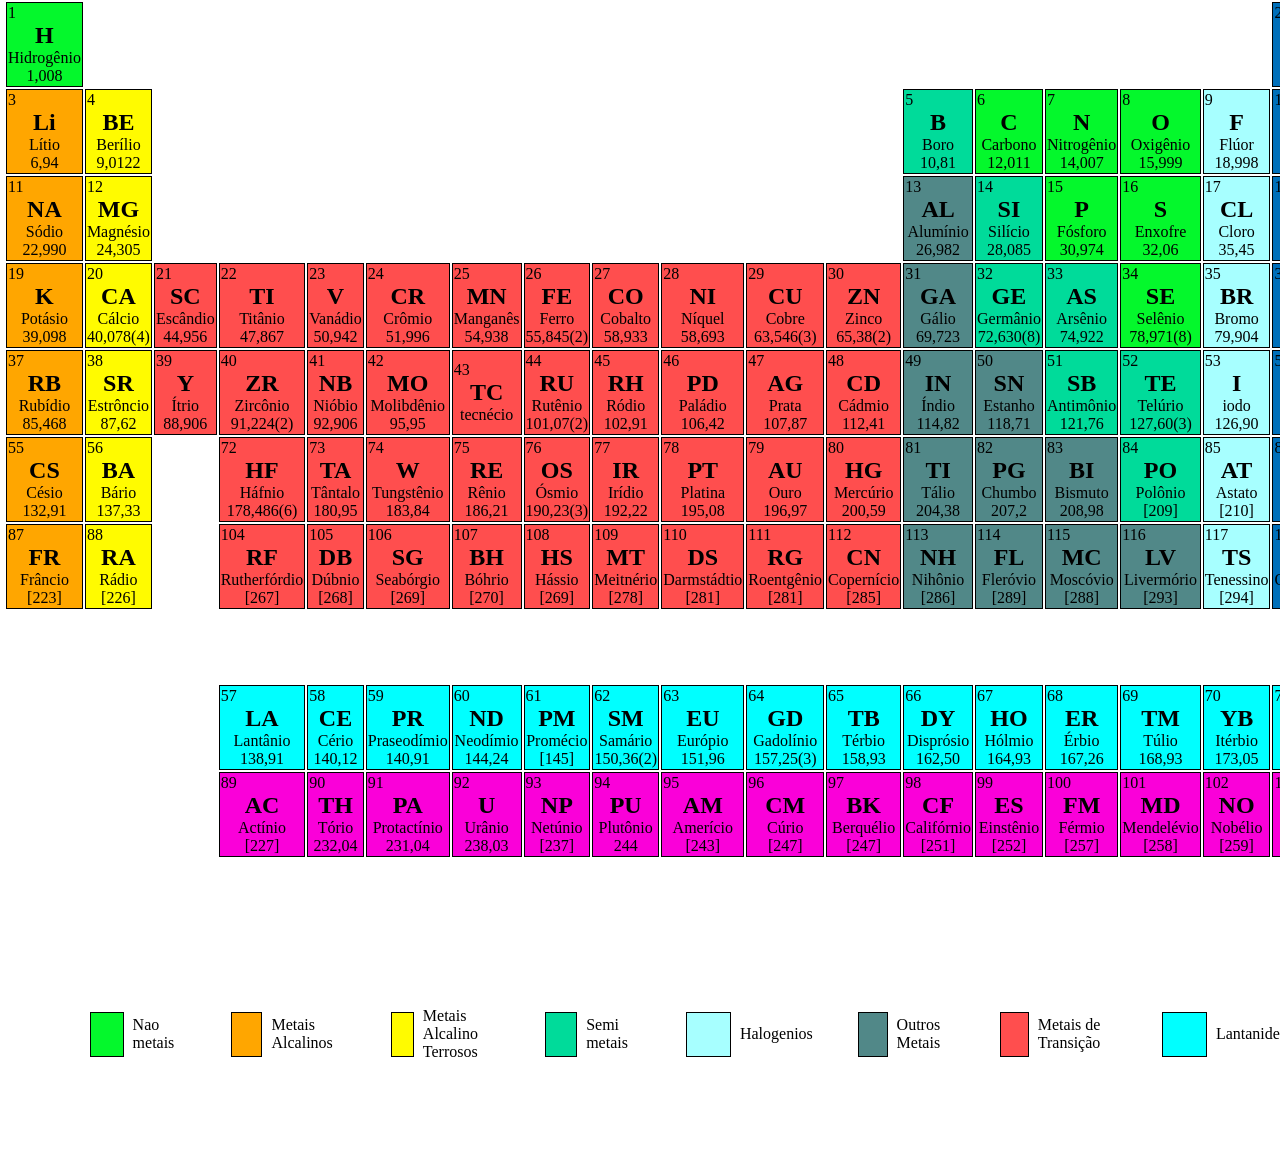
<file: index.html>
<!DOCTYPE html>
<html lang="en">

<head>
    <meta charset="UTF-8">
    <meta name="viewport" content="width=device-width, initial-scale=1.0">
    <title>Tabela Periódica</title>
    <link rel="stylesheet" href="estilo.css">
</head>

<body>
    <table>
        <tr>
            <td class="borderless">
                <div></div>
                <h2></h2>
                <br>
                <br>
            </td>

            <td class="naometais">
                <div>1</div>
                <h2>H</h2>Hidrogênio
                <br>1,008
            </td>
            <td class="borderless" colspan="16">
                <div></div>
                <h2></h2>
                <br>
            </td>

            <td class="gasesnobres">
                <div>2</div>
                <h2>HE</h2>Hélio
                <br>4,0026
            </td>

            <td class="borderless">
                <div></div>
                <h2></h2>
                <br>
            </td>


        </tr>
        <tr>
            <td class="borderless">
                <div></div>
                <h2></h2>
                <br>
            </td>

            <td class="metaisalcalinos">
                <div>3</div>
                <h2>Li</h2>Lítio
                <br>6,94
            </td>
            <td class="metaisalcalinoterrosos">
                <div>4</div>
                <h2>BE</h2>Berílio
                <br>9,0122
            </td>

            <td class="borderless" colspan="10">
                <div></div>
                <h2></h2>
                <br>
            </td>

            <td class="semimetais">
                <div>5</div>
                <h2>B</h2>Boro
                <br>10,81
            </td>
            <td class="naometais">
                <div>6</div>
                <h2>C</h2>Carbono
                <br>12,011
            </td>
            <td class="naometais">
                <div>7</div>
                <h2>N</h2>Nitrogênio
                <br>14,007
            </td>
            <td class="naometais">
                <div>8</div>
                <h2>O</h2>Oxigênio
                <br>15,999
            </td>
            <td class="halogenios">
                <div>9</div>
                <h2>F</h2>Flúor
                <br>18,998
            </td>
            <td class="gasesnobres">
                <div>10</div>
                <h2>NE</h2>Neônio
                <br>20,180
            </td>
            <td class="borderless">
                <div></div>
                <h2></h2>
                <br>
            </td>

        </tr>
        <tr>
            <td class="borderless">
                <div></div>
                <h2></h2>
                <br>
            </td>
            <td class="metaisalcalinos">
                <div>11</div>
                <h2>NA</h2>Sódio
                <br>22,990
            </td>
            <td class="metaisalcalinoterrosos">
                <div>12</div>
                <h2>MG</h2>Magnésio
                <br>24,305
            </td>

            <td class="borderless" colspan="10s">
                <div></div>
                <h2></h2>
                <br>
            </td>

            <td class="outrosmetais">
                <div>13</div>
                <h2>AL</h2>Alumínio
                <br>26,982
            </td>
            <td class="semimetais">
                <div>14</div>
                <h2>SI</h2>Silício
                <br>28,085
            </td>
            <td class="naometais">
                <div>15</div>
                <h2>P</h2>Fósforo
                <br>30,974
            </td>
            <td class="naometais">
                <div>16</div>
                <h2>S</h2>Enxofre
                <br>32,06
            </td>
            <td class="halogenios">
                <div>17</div>
                <h2>CL</h2>Cloro
                <br>35,45
            </td>
            <td class="gasesnobres">
                <div>18</div>
                <h2>AR</h2>Argônio
                <br>39,95
            </td>
            <td class="borderless">
                <div></div>
                <h2></h2>
                <br>
            </td>
        </tr>
        <tr>
            <td class="borderless">
                <div></div>
                <h2></h2>
                <br>
            </td>
            <td class="metaisalcalinos">
                <div>19</div>
                <h2>K</h2>Potásio
                <br>39,098
            </td>
            <td class="metaisalcalinoterrosos">
                <div>20</div>
                <h2>CA</h2>Cálcio
                <br>40,078(4)
            </td>
            <td class="metaisdetransição">
                <div>21</div>
                <h2>SC</h2>Escândio
                <br>44,956
            </td>
            <td class="metaisdetransição">
                <div>22</div>
                <h2>TI</h2>Titânio
                <br>47,867
            </td>
            <td class="metaisdetransição">
                <div>23</div>
                <h2>V</h2>Vanádio
                <br>50,942
            </td>
            <td class="metaisdetransição">
                <div>24</div>
                <h2>CR</h2>Crômio
                <br>51,996
            </td>
            <td class="metaisdetransição">
                <div>25</div>
                <h2>MN</h2>Manganês
                <br>54,938
            </td>
            <td class="metaisdetransição">
                <div>26</div>
                <h2>FE</h2>Ferro
                <br>55,845(2)
            </td>
            <td class="metaisdetransição">
                <div>27</div>
                <h2>CO</h2>Cobalto
                <br>58,933
            </td>
            <td class="metaisdetransição">
                <div>28</div>
                <h2>NI</h2>Níquel
                <br>58,693
            </td>
            <td class="metaisdetransição">
                <div>29</div>
                <h2>CU</h2>Cobre
                <br>63,546(3)
            </td>
            <td class="metaisdetransição">
                <div>30</div>
                <h2>ZN</h2>Zinco
                <br>65,38(2)
            </td>
            <td class="outrosmetais">
                <div>31</div>
                <h2>GA</h2>Gálio
                <br>69,723
            </td>
            <td class="semimetais">
                <div>32</div>
                <h2>GE</h2>Germânio
                <br>72,630(8)
            </td>
            <td class="semimetais">
                <div>33</div>
                <h2>AS</h2>Arsênio
                <br>74,922
            </td>
            <td class="naometais">
                <div>34</div>
                <h2>SE</h2>Selênio
                <br>78,971(8)
            </td>
            <td class="halogenios">
                <div>35</div>
                <h2>BR</h2>Bromo
                <br>79,904
            </td>
            <td class="gasesnobres">
                <div>36</div>
                <h2>KR</h2>Criptônio
                <br>83,798(2)
            </td>
            <td class="borderless">
                <div></div>
                <h2></h2>
                <br>
            </td>
        </tr>
        <tr>
            <td class="borderless">
                <div></div>
                <h2></h2>
                <br>
            </td>
            <td class="metaisalcalinos">
                <div>37</div>
                <h2>RB</h2>Rubídio
                <br>85,468
            </td>
            <td class="metaisalcalinoterrosos">
                <div>38</div>
                <h2>SR</h2>Estrôncio
                <br>87,62
            </td>
            <td class="metaisdetransição">
                <div>39</div>
                <h2>Y</h2>Ítrio
                <br>88,906
            </td>
            <td class="metaisdetransição">
                <div>40</div>
                <h2>ZR</h2>Zircônio
                <br>91,224(2)
            </td>
            <td class="metaisdetransição">
                <div>41</div>
                <h2>NB</h2>Nióbio
                <br>92,906
            </td>
            <td class="metaisdetransição">
                <div>42</div>
                <h2>MO</h2>Molibdênio
                <br>95,95
            </td>
            <td class="metaisdetransição">
                <div>43</div>
                <h2>TC</h2>tecnécio
                <br>
            </td>
            <td class="metaisdetransição">
                <div>44</div>
                <h2>RU</h2>Rutênio
                <br>101,07(2)
            </td>
            <td class="metaisdetransição">
                <div>45</div>
                <h2>RH</h2>Ródio
                <br>102,91
            </td>
            <td class="metaisdetransição">
                <div>46</div>
                <h2>PD</h2>Paládio
                <br>106,42
            </td>
            <td class="metaisdetransição">
                <div>47</div>
                <h2>AG</h2>Prata
                <br>107,87
            </td>
            <td class="metaisdetransição">
                <div>48</div>
                <h2>CD</h2>Cádmio
                <br>112,41
            </td>
            <td class="outrosmetais">
                <div>49</div>
                <h2>IN</h2>Índio
                <br>114,82
            </td>
            <td class="outrosmetais">
                <div>50</div>
                <h2>SN</h2>Estanho
                <br>118,71
            </td>
            <td class="semimetais">
                <div>51</div>
                <h2>SB</h2>Antimônio
                <br>121,76
            </td>
            <td class="semimetais">
                <div>52</div>
                <h2>TE</h2>Telúrio
                <br>127,60(3)
            </td>
            <td class="halogenios">
                <div>53</div>
                <h2>I</h2>iodo
                <br>126,90
            </td>
            <td class="gasesnobres">
                <div>54</div>
                <h2>XE</h2>Xenônio
                <br>131,29
            </td>
            <td class="borderless">
                <div></div>
                <h2></h2>
                <br>
            </td>
        </tr>
        <tr>
            <td class="borderless">
                <div></div>
                <h2></h2>
                <br>
            </td>
            <td class="metaisalcalinos">
                <div>55</div>
                <h2>CS</h2>Césio
                <br>132,91
            </td>
            <td class="metaisalcalinoterrosos">
                <div>56</div>
                <h2>BA</h2>Bário
                <br>137,33
            </td>
            <td class="borderless">
                <div></div>
                <h2></h2>
                <br>
            </td>
            <td class="metaisdetransição">
                <div>72</div>
                <h2>HF</h2>Háfnio
                <br>178,486(6)
            </td>
            <td class="metaisdetransição">
                <div>73</div>
                <h2>TA</h2>Tântalo
                <br>180,95
            </td>
            <td class="metaisdetransição">
                <div>74</div>
                <h2>W</h2>Tungstênio
                <br>183,84
            </td>
            <td class="metaisdetransição">
                <div>75</div>
                <h2>RE</h2>Rênio
                <br>186,21
            </td>
            <td class="metaisdetransição">
                <div>76</div>
                <h2>OS</h2>Ósmio
                <br>190,23(3)
            </td>
            <td class="metaisdetransição">
                <div>77</div>
                <h2>IR</h2>Irídio
                <br>192,22
            </td>
            <td class="metaisdetransição">
                <div>78</div>
                <h2>PT</h2>Platina
                <br>195,08
            </td>
            <td class="metaisdetransição">
                <div>79</div>
                <h2>AU</h2>Ouro
                <br>196,97
            </td>
            <td class="metaisdetransição">
                <div>80</div>
                <h2>HG</h2>Mercúrio
                <br>200,59
            </td>
            <td class="outrosmetais">
                <div>81</div>
                <h2>TI</h2>Tálio
                <br>204,38
            </td>
            <td class="outrosmetais">
                <div>82</div>
                <h2>PG</h2>Chumbo
                <br>207,2
            </td>
            <td class="outrosmetais">
                <div>83</div>
                <h2>BI</h2>Bismuto
                <br>208,98
            </td>
            <td class="semimetais">
                <div>84</div>
                <h2>PO</h2>Polônio
                <br>[209]
            </td>
            <td class="halogenios">
                <div>85</div>
                <h2>AT</h2>Astato
                <br>[210]
            </td>
            <td class="gasesnobres">
                <div>86</div>
                <h2>RN</h2>Radônio
                <br>[222]
            </td>
            <td class="borderless">
                <div></div>
                <h2></h2>
                <br>
            </td>
        </tr>
        <tr>
            <td class="borderless">
                <div></div>
                <h2></h2>
                <br>
            </td>
            <td class="metaisalcalinos">
                <div>87</div>
                <h2>FR</h2>Frâncio
                <br>[223]
            </td>
            <td class="metaisalcalinoterrosos">
                <div>88</div>
                <h2>RA</h2>Rádio
                <br>[226]
            </td>
            <td class="borderless">
                <div></div>
                <h2></h2>
                <br>
            </td>
            <td class="metaisdetransição">
                <div>104</div>
                <h2>RF</h2>Rutherfórdio
                <br>[267]
            </td>
            <td class="metaisdetransição">
                <div>105</div>
                <h2>DB</h2>Dúbnio
                <br>[268]
            </td>
            <td class="metaisdetransição">
                <div>106</div>
                <h2>SG</h2>Seabórgio
                <br>[269]
            </td>
            <td class="metaisdetransição">
                <div>107</div>
                <h2>BH</h2>Bóhrio
                <br>[270]
            </td>
            <td class="metaisdetransição">
                <div>108</div>
                <h2>HS</h2>Hássio
                <br>[269]
            </td>
            <td class="metaisdetransição">
                <div>109</div>
                <h2>MT</h2>Meitnério
                <br>[278]
            </td>
            <td class="metaisdetransição">
                <div>110</div>
                <h2>DS</h2>Darmstádtio
                <br>[281]
            </td>
            <td class="metaisdetransição">
                <div>111</div>
                <h2>RG</h2>Roentgênio
                <br>[281]
            </td>
            <td class="metaisdetransição">
                <div>112</div>
                <h2>CN</h2>Copernício
                <br>[285]
            </td>
            <td class="outrosmetais">
                <div>113</div>
                <h2>NH</h2>Nihônio
                <br>[286]
            </td>
            <td class="outrosmetais">
                <div>114</div>
                <h2>FL</h2>Fleróvio
                <br>[289]
            </td>
            <td class="outrosmetais">
                <div>115</div>
                <h2>MC</h2>Moscóvio
                <br>[288]
            </td>
            <td class="outrosmetais">
                <div>116</div>
                <h2>LV</h2>Livermório
                <br>[293]
            </td>
            <td class="halogenios">
                <div>117</div>
                <h2>TS</h2>Tenessino
                <br>[294]
            </td>
            <td class="gasesnobres">
                <div>118</div>
                <h2>OG</h2>Oganessônio
                <br>[294]
            </td>
            <td class="borderless">
                <div></div>
                <h2></h2>
                <br>
            </td>
        </tr>
        <tr>
            <td class="borderless" colspan="18s">
                <div></div>
                <h2></h2>
                <br>
            </td>
        </tr>
        <tr>
            <td class="borderless">
                <div></div>
                <h2></h2>
                <br>
            </td>
            <td class="borderless">
                <div></div>
                <h2></h2>
                <br>
            </td>
            <td class="borderless">
                <div></div>
                <h2></h2>
                <br>
            </td>
            <td class="borderless">
                <div></div>
                <h2></h2>
                <br>
            </td>
            <td class="lantanideos">
                <div>57</div>
                <h2>LA</h2>Lantânio
                <br>138,91
            </td>
            <td class="lantanideos">
                <div>58</div>
                <h2>CE</h2>Cério
                <br>140,12
            </td>
            <td class="lantanideos">
                <div>59</div>
                <h2>PR</h2>Praseodímio
                <br>140,91
            </td>
            <td class="lantanideos">
                <div>60</div>
                <h2>ND</h2>Neodímio
                <br>144,24
            </td>
            <td class="lantanideos">
                <div>61</div>
                <h2>PM</h2>Promécio
                <br>[145]
            </td>
            <td class="lantanideos">
                <div>62</div>
                <h2>SM</h2>Samário
                <br>150,36(2)
            </td>
            <td class="lantanideos">
                <div>63</div>
                <h2>EU</h2>Európio
                <br>151,96
            </td>
            <td class="lantanideos">
                <div>64</div>
                <h2>GD</h2>Gadolínio
                <br>157,25(3)
            </td>
            <td class="lantanideos">
                <div>65</div>
                <h2>TB</h2>Térbio
                <br>158,93
            </td>
            <td class="lantanideos">
                <div>66</div>
                <h2>DY</h2>Disprósio
                <br>162,50
            </td>
            <td class="lantanideos">
                <div>67</div>
                <h2>HO</h2>Hólmio
                <br>164,93
            </td>
            <td class="lantanideos">
                <div>68</div>
                <h2>ER</h2>Érbio
                <br>167,26
            </td>
            <td class="lantanideos">
                <div>69</div>
                <h2>TM</h2>Túlio
                <br>168,93
            </td>
            <td class="lantanideos">
                <div>70</div>
                <h2>YB</h2>Itérbio
                <br>173,05
            </td>
            <td class="lantanideos">
                <div>71</div>
                <h2>LU</h2>Lutécio
                <br>174,97
            </td>
            <td class="borderless">
                <div></div>
                <h2></h2>
                <br>
            </td>
        </tr>
        <tr>
            <td class="borderless">
                <div></div>
                <h2></h2>
                <br>
            </td>
            <td class="borderless">
                <div></div>
                <h2></h2>
                <br>
            </td>
            <td class="borderless">
                <div></div>
                <h2></h2>
                <br>
            </td>
            <td class="borderless">
                <div></div>
                <h2></h2>
                <br>
            </td>
            <td class="actinidios">
                <div>89</div>
                <h2>AC</h2>Actínio
                <br>[227]
            </td>
            <td class="actinidios">
                <div>90</div>
                <h2>TH</h2>Tório
                <br>232,04
            </td>
            <td class="actinidios">
                <div>91</div>
                <h2>PA</h2>Protactínio
                <br>231,04
            </td>
            <td class="actinidios">
                <div>92</div>
                <h2>U</h2>Urânio
                <br>238,03
            </td>
            <td class="actinidios">
                <div>93</div>
                <h2>NP</h2>Netúnio
                <br>[237]
            </td>
            <td class="actinidios">
                <div>94</div>
                <h2>PU</h2>Plutônio
                <br>244
            </td>
            <td class="actinidios">
                <div>95</div>
                <h2>AM</h2>Amerício
                <br>[243]
            </td>
            <td class="actinidios">
                <div>96</div>
                <h2>CM</h2>Cúrio
                <br>[247]
            </td>
            <td class="actinidios">
                <div>97</div>
                <h2>BK</h2>Berquélio
                <br>[247]
            </td>
            <td class="actinidios">
                <div>98</div>
                <h2>CF</h2>Califórnio
                <br>[251]
            </td>
            <td class="actinidios">
                <div>99</div>
                <h2>ES</h2>Einstênio
                <br>[252]
            </td>
            <td class="actinidios">
                <div>100</div>
                <h2>FM</h2>Férmio
                <br>[257]
            </td>
            <td class="actinidios">
                <div>101</div>
                <h2>MD</h2>Mendelévio
                <br>[258]
            </td>
            <td class="actinidios">
                <div>102</div>
                <h2>NO</h2>Nobélio
                <br>[259]
            </td>
            <td class="actinidios">
                <div>103</div>
                <h2>LR</h2>Laurêncio
                <br>[262]
            </td>
            <td class="borderless">
                <div></div>
                <h2></h2>
                <br>
            </td>
        </tr>
        <tr>
            <td class="borderless" colspan="18s">
                <div></div>
                <h2></h2>
                <br>
            </td>
        </tr>
        <tr>
            <td class="borderless" colspan="18s">
                <div></div>
                <h2></h2>
                <br>
            </td>
        </tr>
    </table>
    <div class="universal">
        <div class="item">
            <div class="bloco naometais"></div>
            <span>Nao metais</span>
        </div>


        <div class="item">
            <div class="bloco metaisalcalinos"></div>
            <span>Metais Alcalinos</span>
        </div>


        <div class="item">
            <div class="bloco metaisalcalinoterrosos"></div>
            <span>Metais Alcalino Terrosos</span>
        </div>


        <div class="item">
            <div class="bloco semimetais"></div>
            <span>Semi metais</span>
        </div>


        <div class="item">
            <div class="bloco halogenios"></div>
            <span>Halogenios</span>
        </div>


        <div class="item">
            <div class="bloco outrosmetais"></div>
            <span>Outros Metais</span>
        </div>


        <div class="item">
            <div class="bloco metaisdetransição"></div>
            <span>Metais de Transição</span>
        </div>


        <div class="item">
            <div class="bloco lantanideos"></div>
            <span>Lantanideos</span>
        </div>


        <div class="item">
            <div class="bloco actinidios"></div>
            <span>Actinidios</span>
        </div>


        <div class="item">
            <div class="bloco gasesnobres"></div>
            <span>Gases nobres</span>
        </div>

    </div>
</body>

</html>
</file>
<file: estilo.css>
* {
    box-sizing: border-box;
    margin: 0;
}


table {
    width: 100%;
    height: 100vh;
}

div {
    text-align: left;
}

body {
    text-align: center;
}

td {
    border: solid 1px;
    width: 5%;
    height: 8vh;
}

.borderless {
    border: none;
}

.naometais {
    background-color: rgb(4, 248, 44);
}

.gasesnobres {
    background-color: rgb(0, 111, 185);
}

.metaisalcalinos {
    background-color: rgb(255, 166, 0);
}

.metaisalcalinoterrosos {
    background-color: rgb(255, 251, 0);
}

.semimetais {
    background-color: rgb(0, 219, 154);
}

.halogenios {
    background-color: rgb(167, 255, 255);
}

.outrosmetais {
    background-color: rgb(81, 136, 136);
}

.metaisdetransição {
    background-color: rgb(255, 78, 78);
}

.lantanideos {
    background-color: aqua;
}

.actinidios {
    background-color: rgb(250, 0, 217);
}

.item{
    display: flex;
    align-items: center;
    gap: 1vh;
   
}

.bloco{
    height: 5vh;
    width: 5vh;
    border: solid 1px black;
}

.universal{
    width: auto;
    margin: 0 10vh 10vh 10vh;
    display: flex;
    gap: 5vh;
}
</file>
